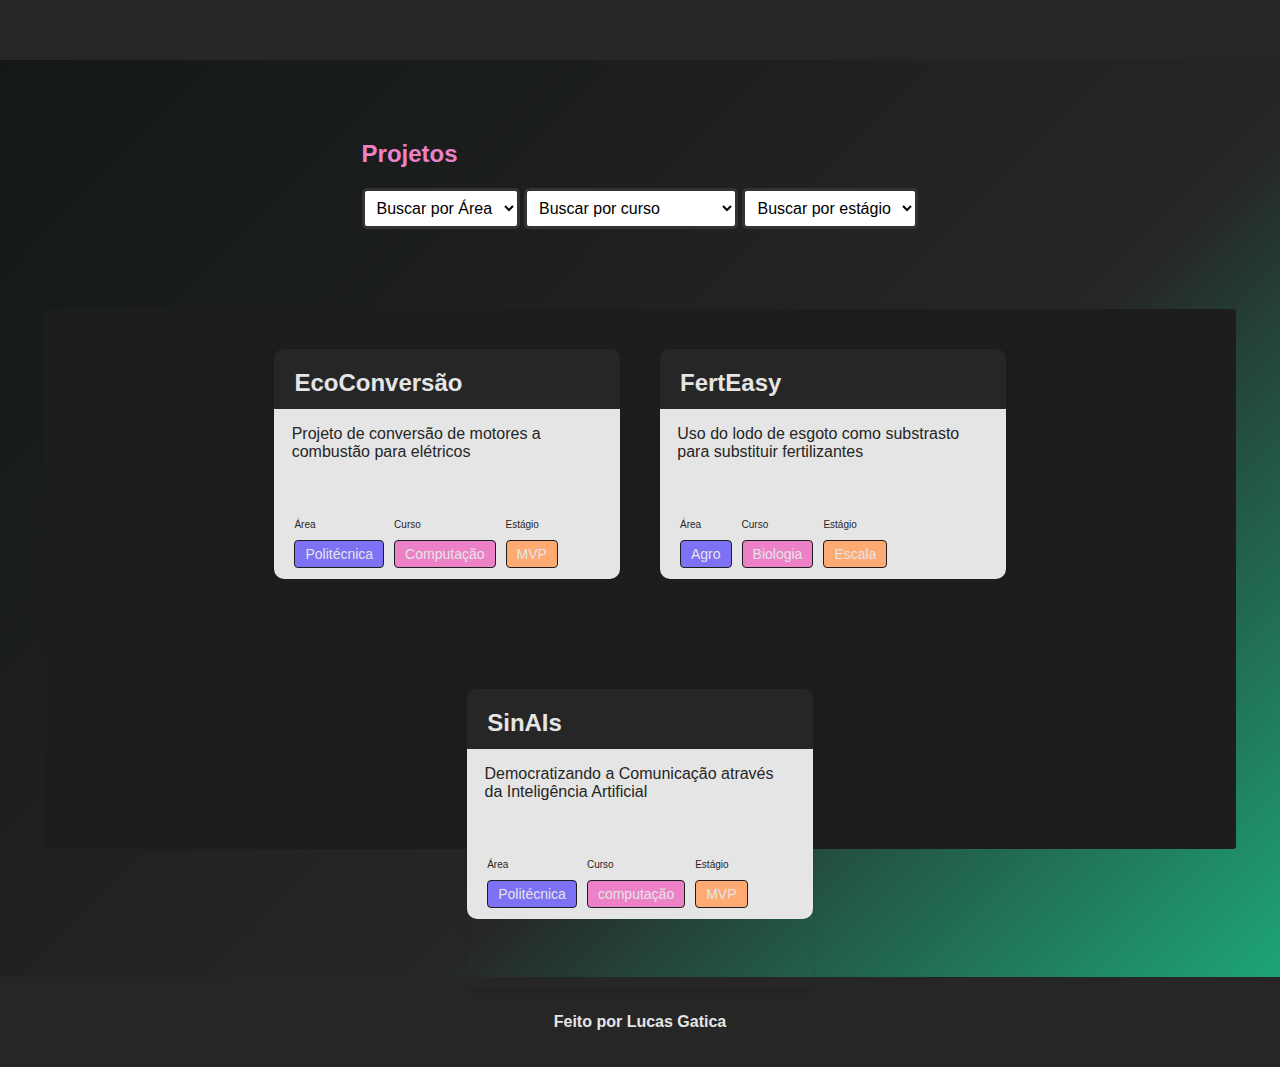
<file: index.html>
<!DOCTYPE html>
<html lang="pt">
<head>
    <meta charset="UTF-8">

    <title>Portfolio de Projetos</title>
    <link rel="stylesheet" href="styles.css">
    <link rel="stylesheet" href="https://cdnjs.cloudflare.com/ajax/libs/font-awesome/6.0.0-beta3/css/all.min.css" integrity="sha384-k96Msw6/arSBe58PpAlM8IFoEauAbK4YYz4hd4/J4C60WbMGdpKa2QD1mFEFx9j/" crossorigin="anonymous">
    <meta name="viewport" content="width=device-width, initial-scale=1.0">
    <meta http-equiv="X-UA-Compatible" content="IE=edge">
</head>
<body>
    <header>
     
    </header>

    <main>
        
<section id="projetos">
    <h2>Projetos</h2>
    <div class="filter">
      
        <select id="filterSelectEscola">
            <option value="">Buscar por Área </option>
            <option value="agro">Agro</option>
            <option value="poli">Politecnico</option>
            <option value="saude">Saúde</option>
            <!-- Adicione outras opções de tags aqui -->
        </select>
   
        <select id="filterSelectCurso">
            <option value="">Buscar por curso</option>
            <option value="bio">Biologia</option>
            <option value="cc">Ciência da computação</option>
            <option value="fono">Fonoaudiologia</option>
            <option value="Engenharia Agronômica">Engenharia Agronômica</option>
            <!-- Adicione outras opções de tags aqui -->
        </select>
        <select id="filterSelectEstagio">
            
            <option value="">Buscar por estágio</option>
            <option value="mvp">MVP</option>
            <option value="ideia">Idéia</option>
            <option value="escala">Escala</option>
        
        </select>
    </div>

</section>

        
        <section class="portfolio">

        </section>
    </main>

    <footer>
        <p>Feito por Lucas Gatica</p>
    </footer>

    <script src="pesquisa.js"></script>
    

  
    
</body>
</html>
</file>
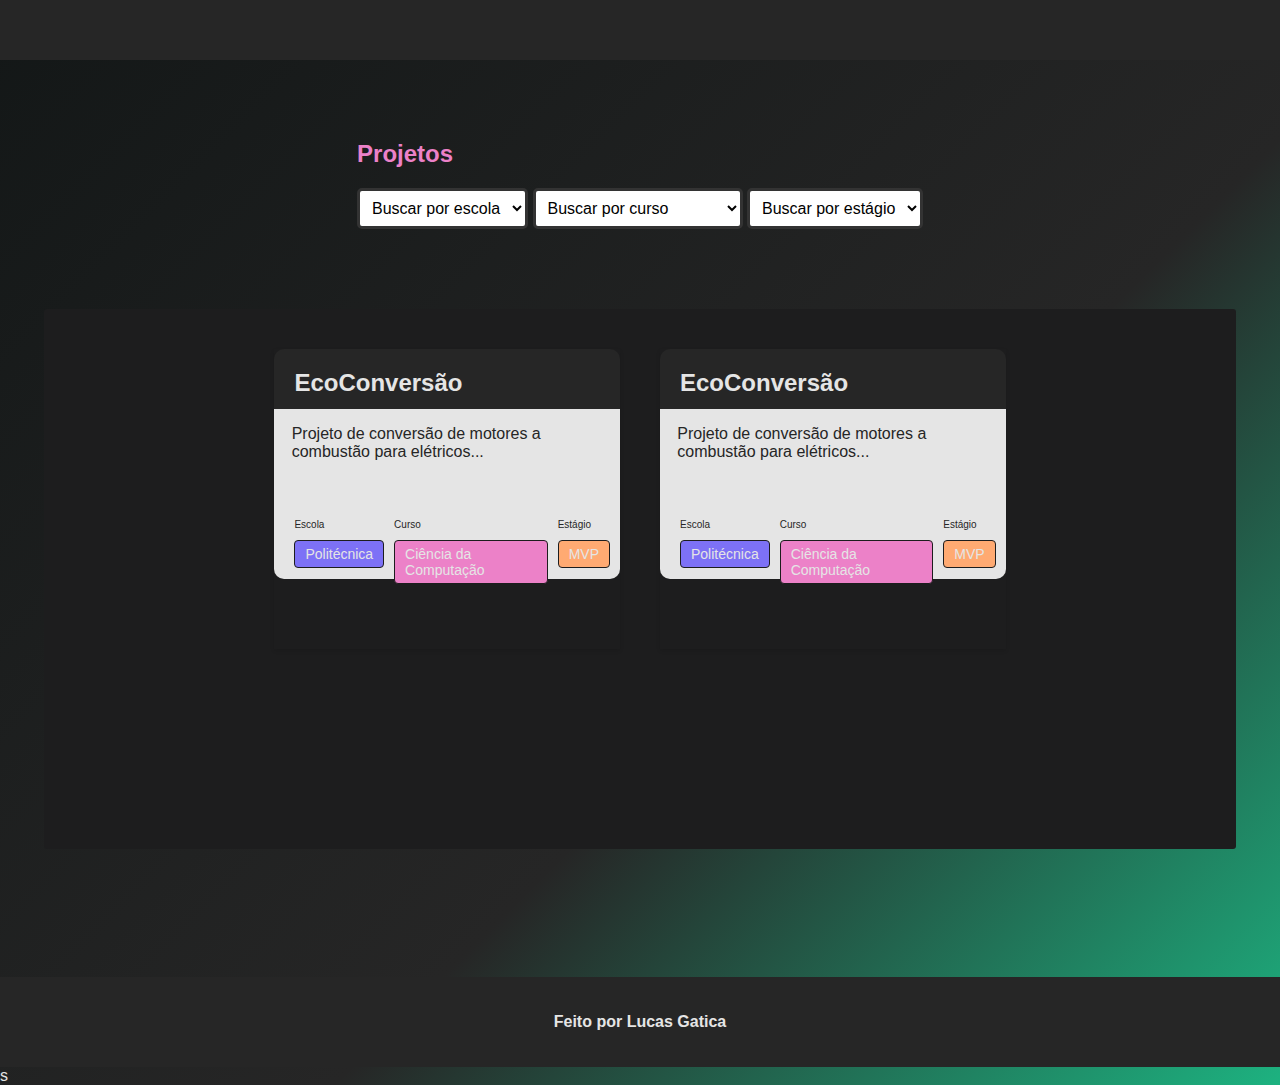
<file: atitus-main/index.html>
<!DOCTYPE html>
<html lang="pt">
<head>
    <meta charset="UTF-8">
    <meta name="viewport" content="width=device-width, initial-scale=1.0">
    <title>Portfolio de Projetos</title>
    <link rel="stylesheet" href="styles.css">
    <link rel="stylesheet" href="https://cdnjs.cloudflare.com/ajax/libs/font-awesome/6.0.0-beta3/css/all.min.css" integrity="sha384-k96Msw6/arSBe58PpAlM8IFoEauAbK4YYz4hd4/J4C60WbMGdpKa2QD1mFEFx9j/" crossorigin="anonymous">

</head>
<body>
    <header>
     
    </header>

    <main>
        
      <section id="projetos">
    <h2>Projetos</h2>
    <div class="filter">
      
        <select id="filterSelectEscola">
            <option value="">Buscar por escola </option>
            <option value="agro">Agro</option>
            <option value="poli">Politecnico</option>
            <option value="saude">Saúde</option>
            <!-- Adicione outras opções de tags aqui -->
        </select>
   
        <select id="filterSelectCurso">
            <option value="">Buscar por curso</option>
            <option value="bio">Biologia</option>
            <option value="cc">Ciência da computação</option>
            <option value="fono">Fonoaudiologia</option>
            <!-- Adicione outras opções de tags aqui -->
        </select>
        <select id="filterSelectEstagio">
            
            <option value="">Buscar por estágio</option>
            <option value="mvp">MVP</option>
            <option value="ideia">Idéia</option>
            <option value="escala">Escala</option>
            <!-- Adicione outras opções de tags aqui -->
        </select>
    </div>
    <!-- Adicione seus projetos aqui -->
</section>

        
        <section class="portfolio">
        

      

       
            


            
           
            
      
           
            <!-- Repita os elementos .card para adicionar mais projetos -->
        </section>
    </main>

    <footer>
        <p>Feito por Lucas Gatica</p>
    </footer>s

    <script src="pesquisa.js"></script>
    

  
    
</body>
</html>
</file>
<file: styles.css>
body {
    margin: 0;
    font-family: Arial, sans-serif;
    background-image: linear-gradient(135deg, #131717 0%, #262626 60%, #1db280 100%);
    color: #e5e5e5;
}

header {
    top: 0;
    width: 100%;
    height: 60px;
    background-color: #262626;
    display: flex;
    justify-content: center;
    align-items: center;
}

h1 {
    color: #ec81c8;
    margin: 0;
}

main {
    margin-top: 60px;
    display: flex;
    flex-direction: column;
    align-items: center;
}

.portfolio {
    width: 90%;
    background-color: #1d1d1e;
    display: flex;
    flex-wrap: wrap;
    justify-content: center;
    padding: 20px;
    height: 500px;
    margin-top: 5%;
    margin-bottom: 10%;
    border-radius: 3px;
}

.card {
    display: flex;
    flex-direction: column;
    color: #e5e5e5;
    width: 30%;
    height: 300px;
    margin: 20px;
    box-shadow: 0 2px 4px rgba(0, 0, 0, 0.1);
    position: relative;
    }
    
    .cimaCard {
    background-color: #262626;
    width: 100%;
    height: 20%;
    color: #e5e5e5;
    padding: 0;
    border-top-left-radius: 10px;
    border-top-right-radius: 10px;
    }
    
    .cimaCard h2 {
    margin-left: 20px;
    }
    
    .baixoCard {
    height: 30%;
    background-color: #e5e5e5;
    color: #262626;
    }
    
    .baixoCardTexto {
    margin: auto;
    width: 90%;
    }
    
    .card-tags {
    height: 20%;
    display: flex;
    flex-direction: row;
    background-color: #e5e5e5;
    padding: 10px;
    border-end-start-radius: 10px;
    border-end-end-radius: 10px;
    }
    
    .card-tag {
    font-size: 14px;
    padding: 5px 10px;
    border-radius: 4px;
    color: #e5e5e5;
    border: 1px solid #1d1d1e;
    margin-bottom: 10px;
    }
    
    .empreendedorismo {
    background-color: #7d71f6;
    }
    
    .robotica {
    background-color: #ec81c8;
    }
    
    .mvp {
    background-color: #ffaa72;
    }
    
    .tagsDescricao {
    display: flex;
    flex-direction: column;
    font-size: 10px;
    color: #262626;
    margin-left: 10px;
    margin-bottom: 0px;
    }
    
    .tagsNomes {
    display: flex;
    }
    
    footer {
    background-color: #262626;
    color: #e5e5e5;
    padding: 20px;
    text-align: center;
    font-weight: bold;
    }
    
    .filter {
    margin-bottom: 1rem;
    }
    
    #filterSelect,
    #filterSelectEscola,
    #filterSelectEstagio,
    #filterSelectCurso {
    padding: 0.5rem;
    font-size: 1rem;
    border: 3px solid #333;
    border-radius: 5px;
    background-color: #fff;
    }
    
    #projetos h2 {
    color: #ec81c8;
    }
</file>
<file: atitus-main/styles.css>
body {
    margin: 0;
    font-family: Arial, sans-serif;
    background-image: linear-gradient(135deg, #131717 0%, #262626 60%, #1db280 100%);
    color: #e5e5e5;
}

header {
    top: 0;
    width: 100%;
    height: 60px;
    background-color: #262626;
    display: flex;
    justify-content: center;
    align-items: center;
}

h1 {
    color: #ec81c8;
    margin: 0;
}

main {
    margin-top: 60px;
    display: flex;
    flex-direction: column;
    align-items: center;
}

.portfolio {
    width: 90%;
    background-color: #1d1d1e;
    display: flex;
    flex-wrap: wrap;
    justify-content: center;
    padding: 20px;
    height: 500px;
    

    margin-top: 5%;
    margin-bottom: 10%;
    border-radius: 3px;
}

.card {
    display: flex;
    flex-direction: column;
    color: #e5e5e5;
    width: 30%;
    height: 300px;
    margin: 20px;
    box-shadow: 0 2px 4px rgba(0, 0, 0, 0.1);
    position: relative;
    }
    
    .cimaCard {
    background-color: #262626;
    width: 100%;
    height: 20%;
    color: #e5e5e5;
    padding: 0;
    border-top-left-radius: 10px;
    border-top-right-radius: 10px;
    }
    
    .cimaCard h2 {
    margin-left: 20px;
    }
    
    .baixoCard {
    height: 30%;
    background-color: #e5e5e5;
    color: #262626;
    }
    
    .baixoCardTexto {
    margin: auto;
    width: 90%;
    }
    
    .card-tags {
    height: 20%;
    display: flex;
    flex-direction: row;
    background-color: #e5e5e5;
    padding: 10px;
    border-end-start-radius: 10px;
    border-end-end-radius: 10px;
    }
    
    .card-tag {
    font-size: 14px;
    padding: 5px 10px;
    border-radius: 4px;
    color: #e5e5e5;
    border: 1px solid #1d1d1e;
    margin-bottom: 10px;
    }
    
    .empreendedorismo {
    background-color: #7d71f6;
    }
    
    .robotica {
    background-color: #ec81c8;
    }
    
    .mvp {
    background-color: #ffaa72;
    }
    
    .tagsDescricao {
    display: flex;
    flex-direction: column;
    font-size: 10px;
    color: #262626;
    margin-left: 10px;
    margin-bottom: 0px;
    }
    
    .tagsNomes {
    display: flex;
    }
    
    footer {
    background-color: #262626;
    color: #e5e5e5;
    padding: 20px;
    text-align: center;
    font-weight: bold;
    }
    
    .filter {
    margin-bottom: 1rem;
    }
    
    #filterSelect,
    #filterSelectEscola,
    #filterSelectEstagio,
    #filterSelectCurso {
    padding: 0.5rem;
    font-size: 1rem;
    border: 3px solid #333;
    border-radius: 5px;
    background-color: #fff;
    }
    
    #projetos h2 {
    color: #ec81c8;
    }
</file>
